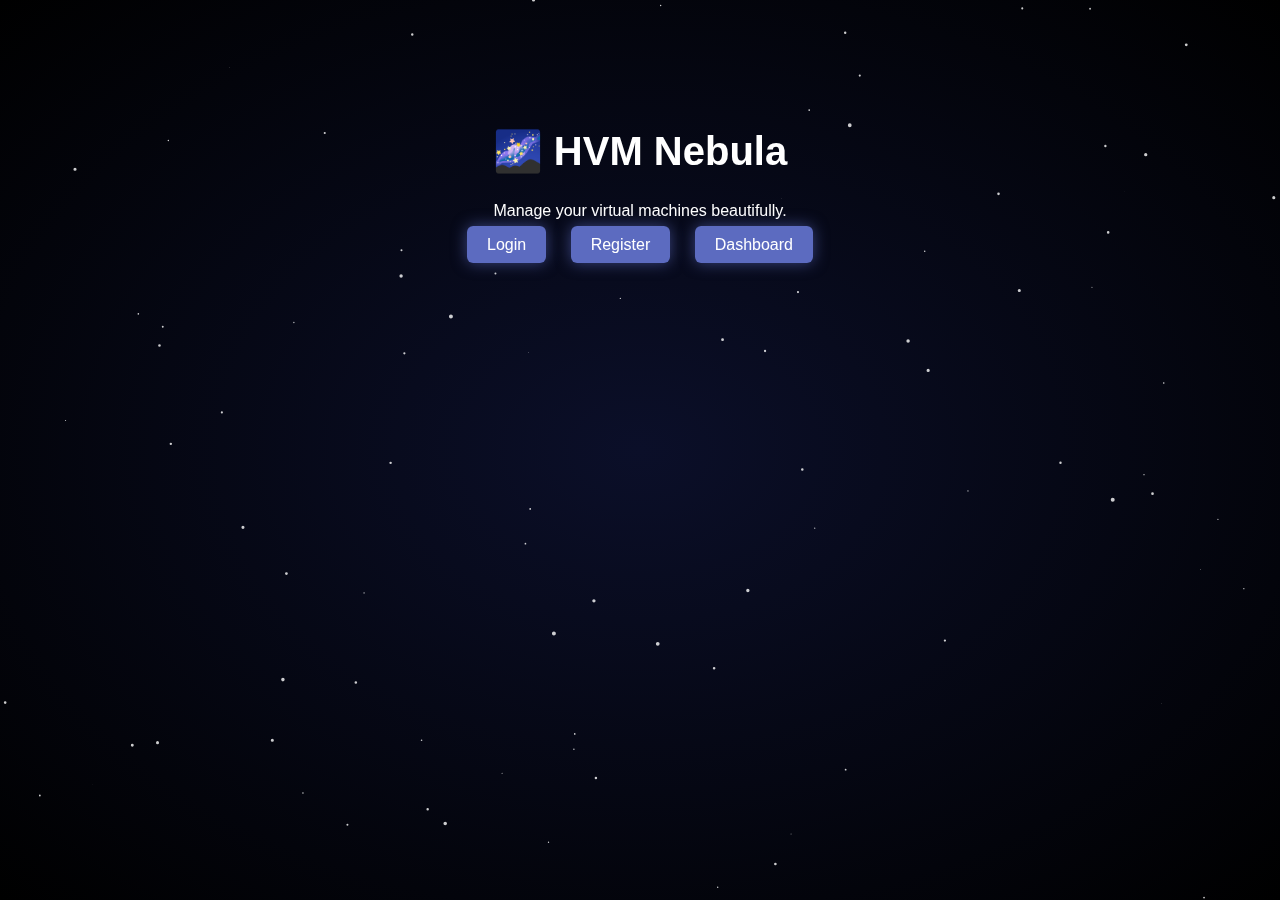
<file: index.html>
<!DOCTYPE html>
<html lang="en">
<head>
  <meta charset="UTF-8">
  <meta name="viewport" content="width=device-width, initial-scale=1.0">
  <title>HVM Nebula</title>
  <link rel="stylesheet" href="styles.css">
  <link rel="stylesheet" href="nebula.css">
</head>
<body>
  <canvas id="nebulaCanvas"></canvas>

  <div class="panel-container">
    <h1 class="panel-title">🌌 HVM Nebula</h1>
    <p class="panel-subtitle">Manage your virtual machines beautifully.</p>

    <a href="login.html" class="btn">Login</a>
    <a href="register.html" class="btn">Register</a>
    <a href="dashboard.html" class="btn">Dashboard</a>
  </div>

  <script src="nebula.js"></script>
</body>
</html>
</file>
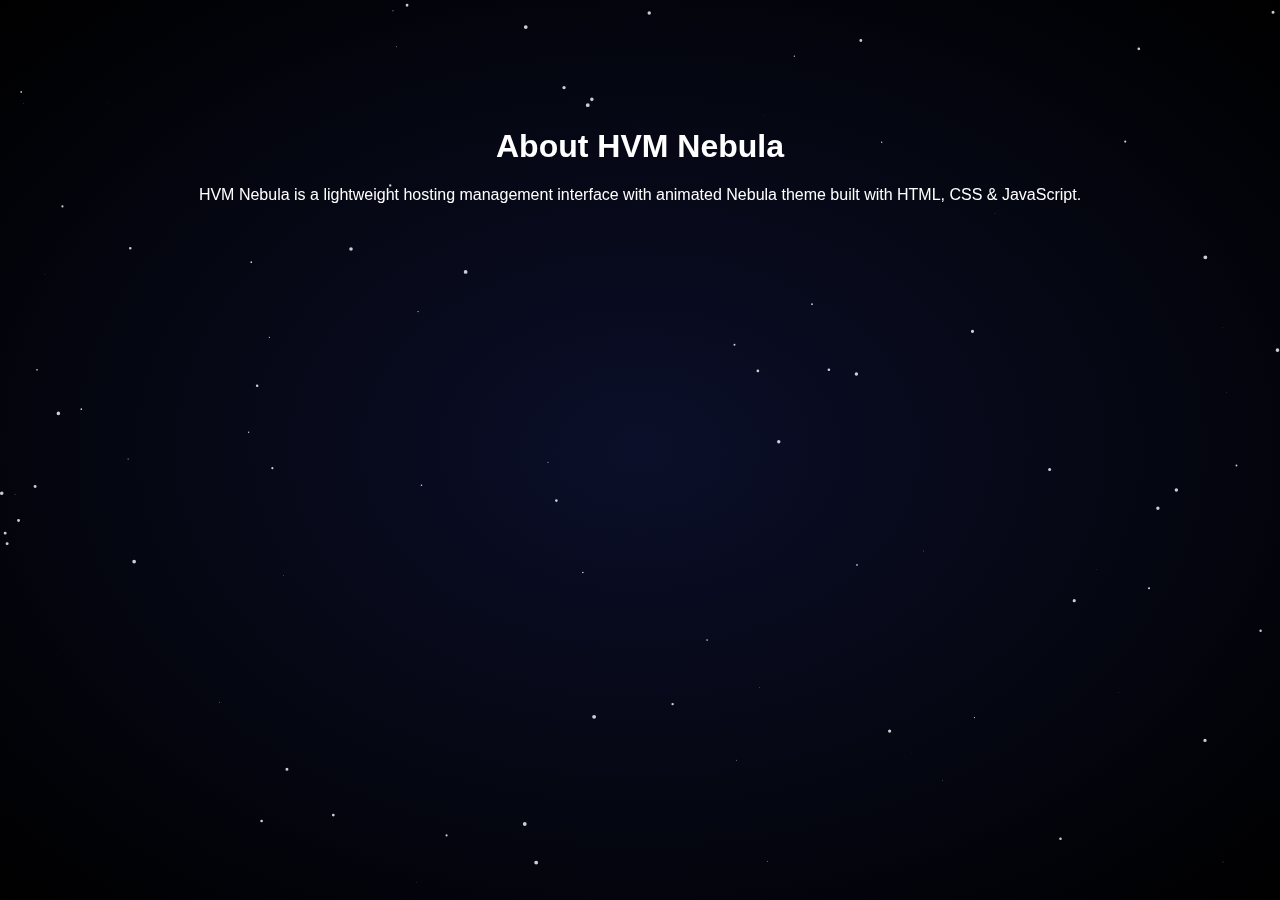
<file: about.html>
<!DOCTYPE html>
<html lang="en">
<head>
  <meta charset="UTF-8">
  <meta name="viewport" content="width=device-width, initial-scale=1.0">
  <title>HVM Nebula - About</title>
  <link rel="stylesheet" href="styles.css">
  <link rel="stylesheet" href="nebula.css">
</head>
<body>
  <canvas id="nebulaCanvas"></canvas>

  <div class="about-box">
    <h1>About HVM Nebula</h1>
    <p>HVM Nebula is a lightweight hosting management interface with animated Nebula theme built with HTML, CSS & JavaScript.</p>
  </div>

  <script src="nebula.js"></script>
</body>
</html>
</file>
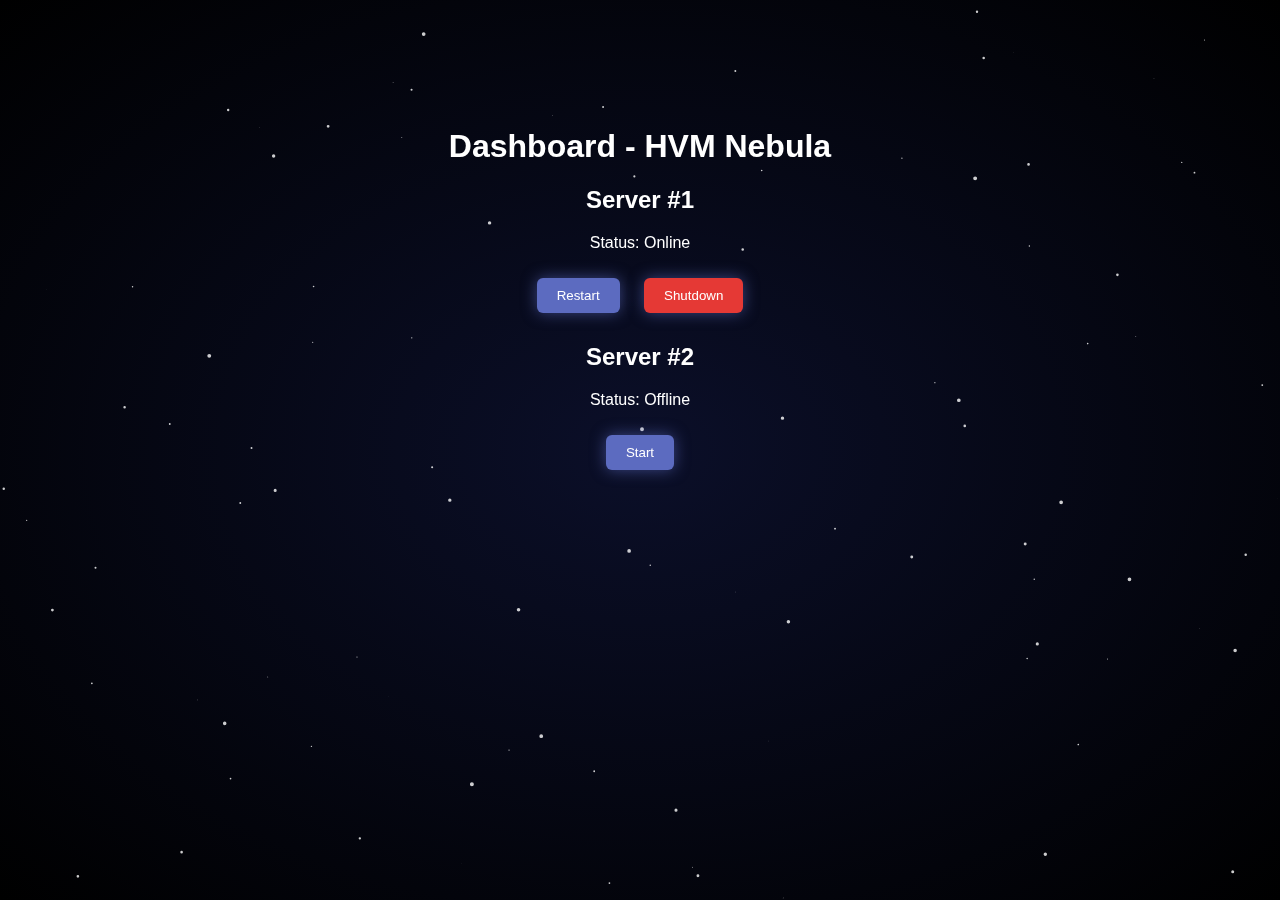
<file: dashboard.html>
<!DOCTYPE html>
<html lang="en">
<head>
  <meta charset="UTF-8">
  <meta name="viewport" content="width=device-width, initial-scale=1.0">
  <title>HVM Nebula - Dashboard</title>
  <link rel="stylesheet" href="styles.css">
  <link rel="stylesheet" href="nebula.css">
</head>
<body>
  <canvas id="nebulaCanvas"></canvas>

  <div class="dashboard">
    <h1>Dashboard - HVM Nebula</h1>
    <div class="server-list">
      <div class="server-card">
        <h2>Server #1</h2>
        <p>Status: <span class="status online">Online</span></p>
        <button class="btn">Restart</button>
        <button class="btn danger">Shutdown</button>
      </div>

      <div class="server-card">
        <h2>Server #2</h2>
        <p>Status: <span class="status offline">Offline</span></p>
        <button class="btn">Start</button>
      </div>
    </div>
  </div>

  <script src="nebula.js"></script>
</body>
</html>
</file>
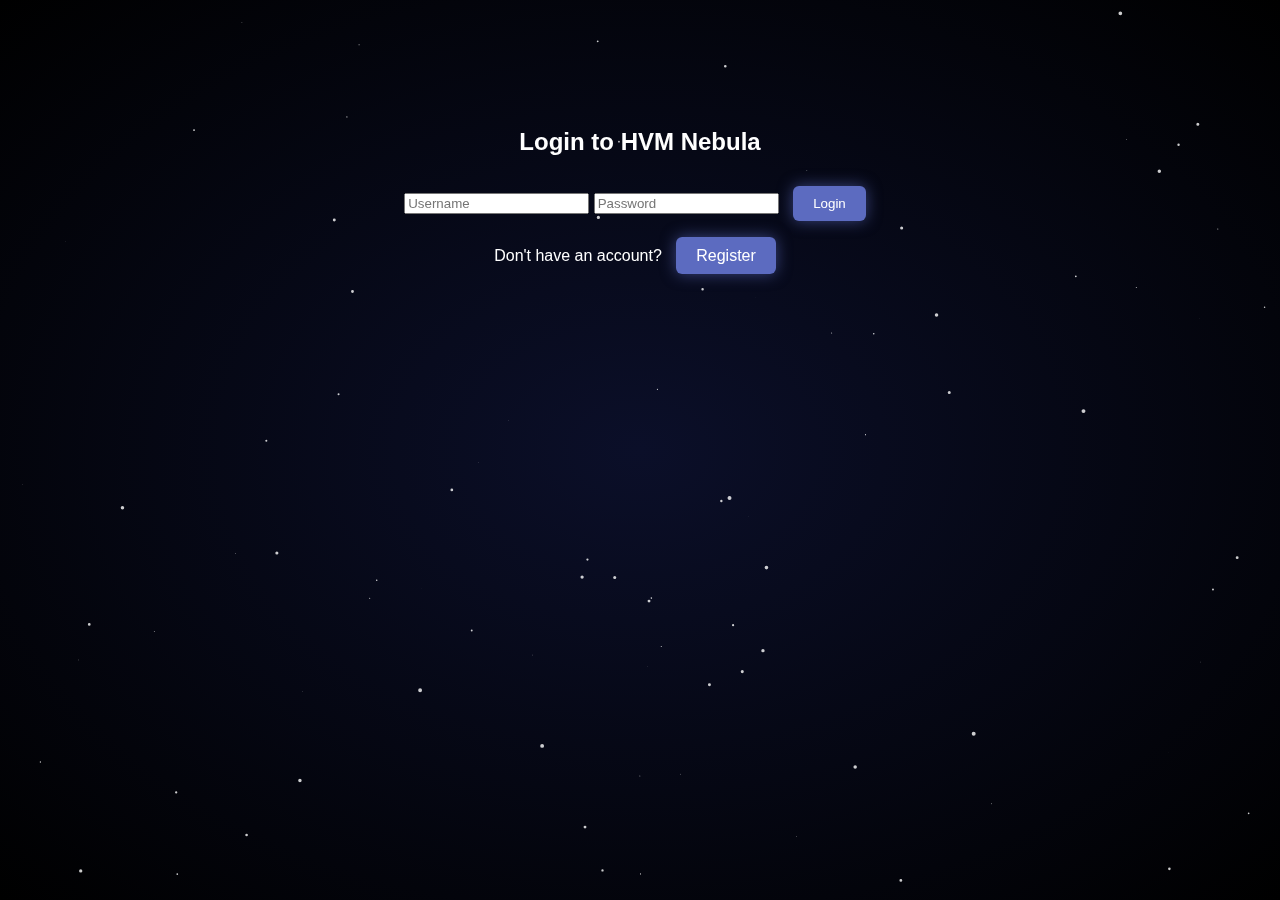
<file: login.html>
<!DOCTYPE html>
<html lang="en">
<head>
  <meta charset="UTF-8">
  <meta name="viewport" content="width=device-width, initial-scale=1.0">
  <title>HVM Nebula - Login</title>
  <link rel="stylesheet" href="styles.css">
  <link rel="stylesheet" href="nebula.css">
</head>
<body>
  <canvas id="nebulaCanvas"></canvas>

  <div class="login-box">
    <h2>Login to HVM Nebula</h2>
    <form>
      <input type="text" placeholder="Username" required>
      <input type="password" placeholder="Password" required>
      <button type="submit" class="btn">Login</button>
    </form>
    <p>Don't have an account? <a href="register.html" class="btn">Register</a></p>
  </div>

  <script src="nebula.js"></script>
</body>
</html>
</file>
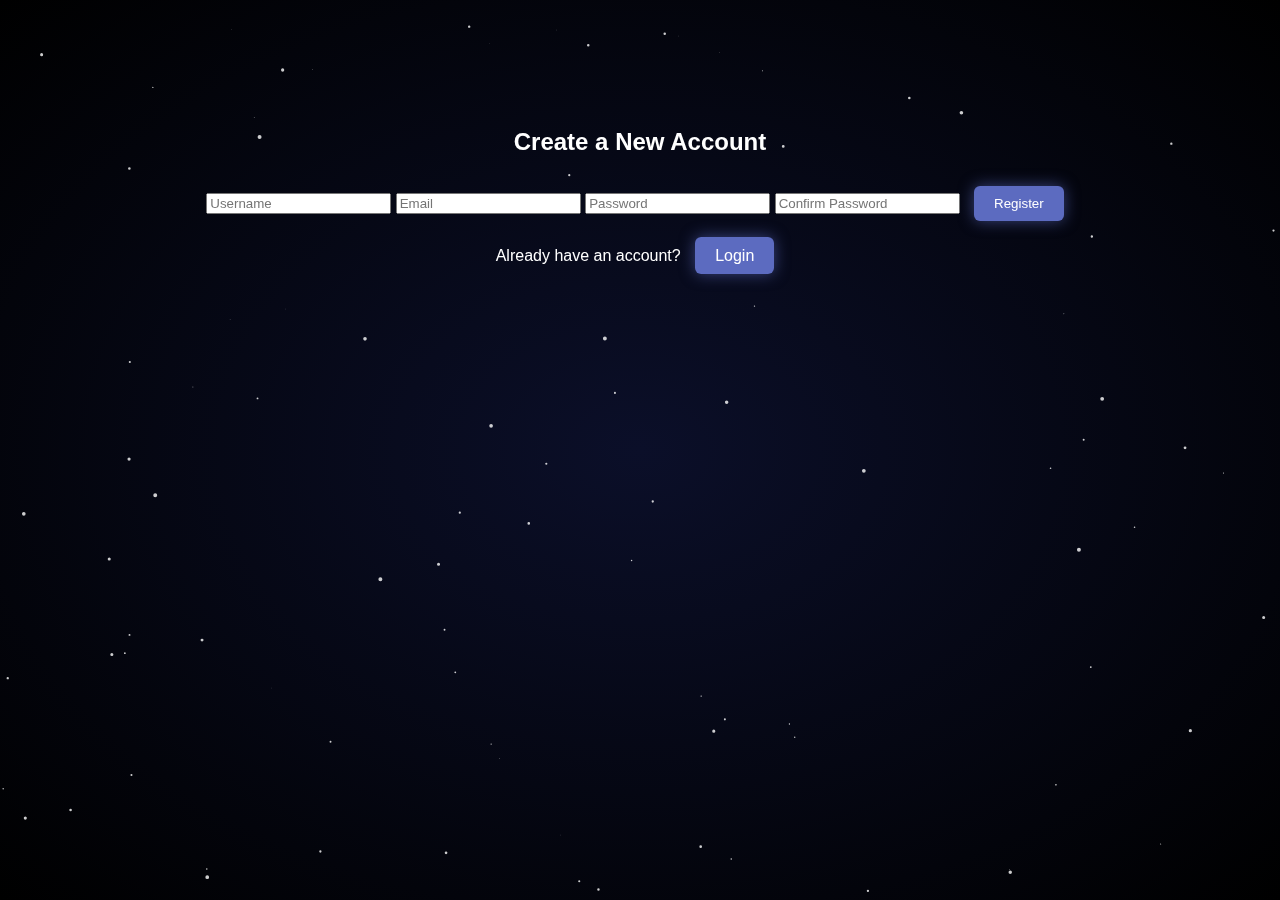
<file: register.html>
<!DOCTYPE html>
<html lang="en">
<head>
  <meta charset="UTF-8">
  <meta name="viewport" content="width=device-width, initial-scale=1.0">
  <title>HVM Nebula - Register</title>
  <link rel="stylesheet" href="styles.css">
  <link rel="stylesheet" href="nebula.css">
</head>
<body>
  <canvas id="nebulaCanvas"></canvas>

  <div class="register-box">
    <h2>Create a New Account</h2>
    <form>
      <input type="text" placeholder="Username" required>
      <input type="email" placeholder="Email" required>
      <input type="password" placeholder="Password" required>
      <input type="password" placeholder="Confirm Password" required>
      <button type="submit" class="btn">Register</button>
    </form>
    <p>Already have an account? <a href="login.html" class="btn">Login</a></p>
  </div>

  <script src="nebula.js"></script>
</body>
</html>
</file>
<file: styles.css>
body {
  margin: 0;
  font-family: 'Poppins', sans-serif;
  color: #fff;
  text-align: center;
  overflow: hidden;
}

.panel-container, .login-box, .register-box, .dashboard, .about-box {
  position: relative;
  z-index: 2;
  margin-top: 10%;
}

.panel-title {
  font-size: 2.5rem;
}

.btn {
  background: #5c6bc0;
  border: none;
  padding: 10px 20px;
  border-radius: 6px;
  color: #fff;
  cursor: pointer;
  transition: all 0.3s;
  text-decoration: none;
  margin: 10px;
}

.btn:hover {
  background: #7986cb;
}

.btn.danger {
  background: #e53935;
}
</file>
<file: nebula.css>
canvas#nebulaCanvas {
  position: fixed;
  top: 0;
  left: 0;
  width: 100%;
  height: 100%;
  z-index: 0;
  background: radial-gradient(ellipse at center, #0b0f29 0%, #000 100%);
}

.panel-container, .login-box, .register-box, .dashboard, .about-box {
  animation: fadeInUp 1s ease-out;
}

@keyframes fadeInUp {
  0% { transform: translateY(40px); opacity: 0; }
  100% { transform: translateY(0); opacity: 1; }
}

.btn {
  box-shadow: 0 0 15px rgba(92,107,192,0.6);
}

.btn:hover {
  box-shadow: 0 0 25px rgba(255,255,255,0.8);
  transform: translateY(-3px);
}
</file>
